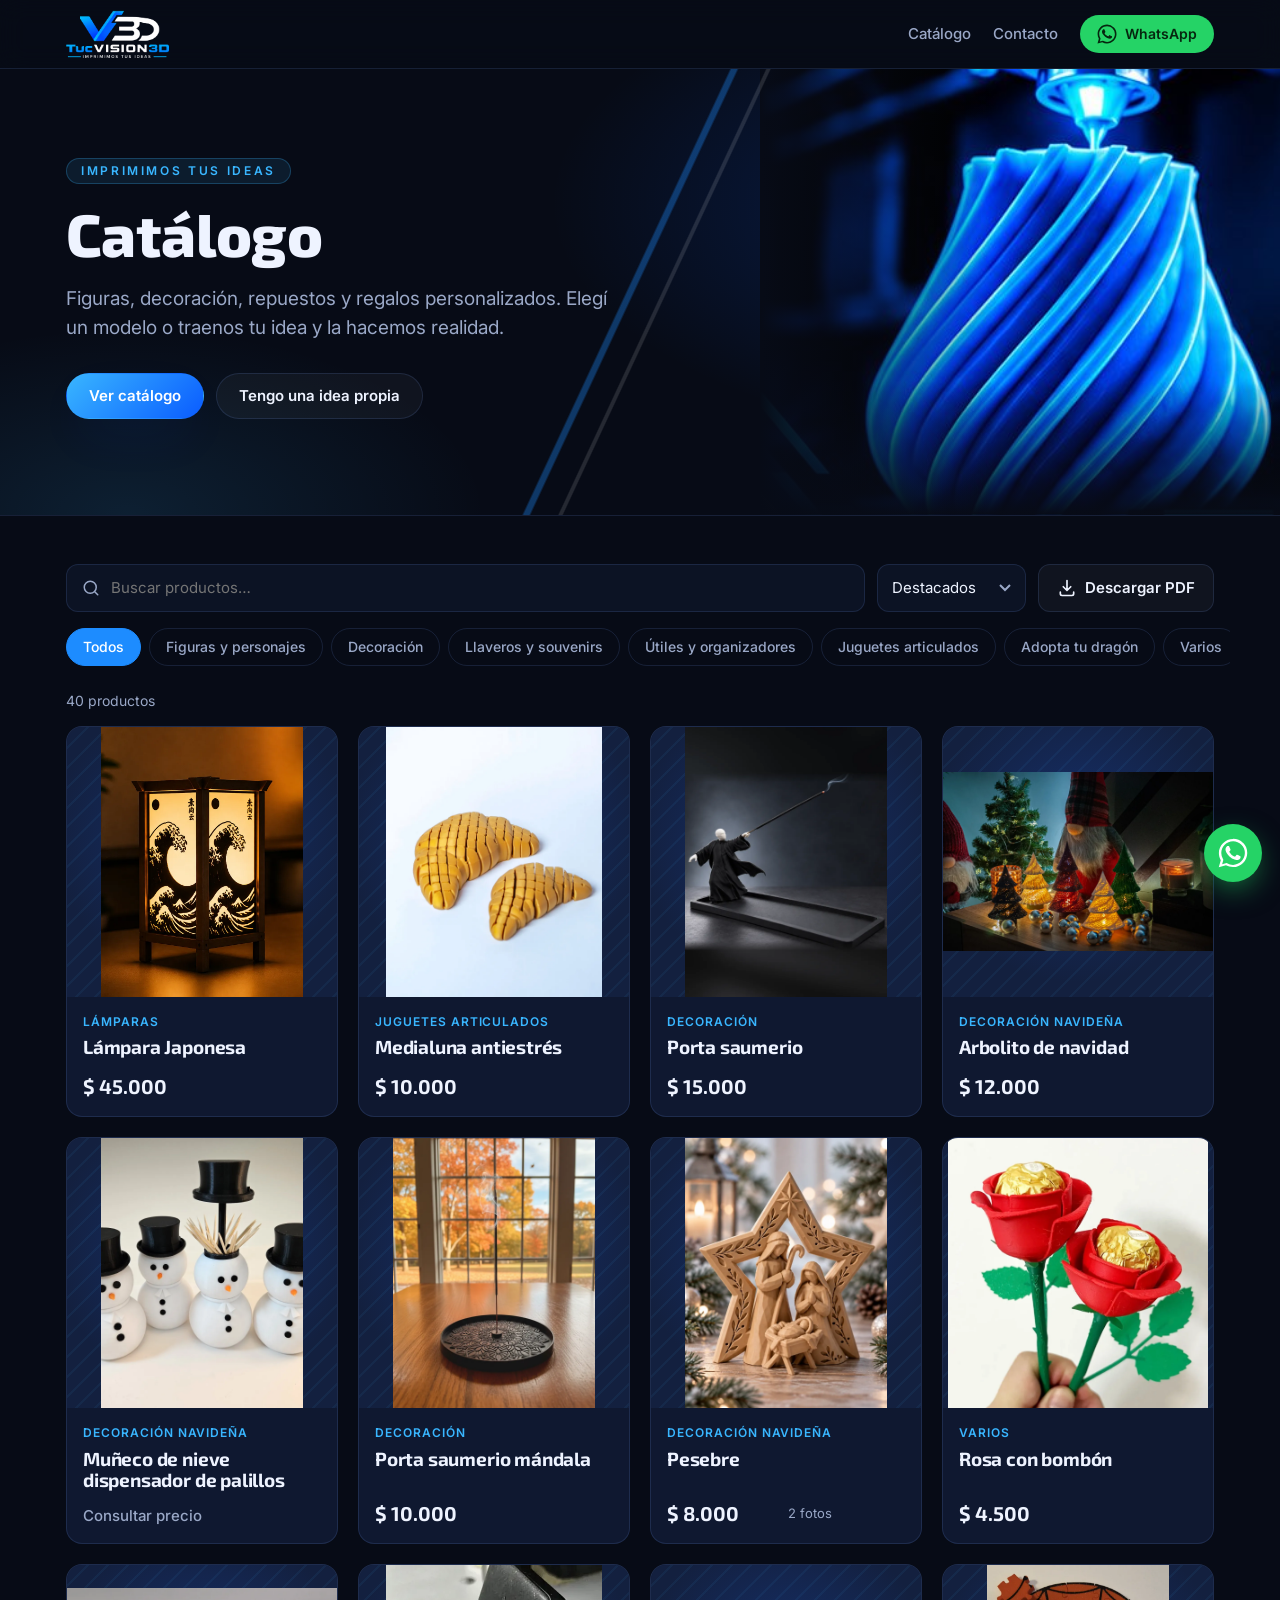
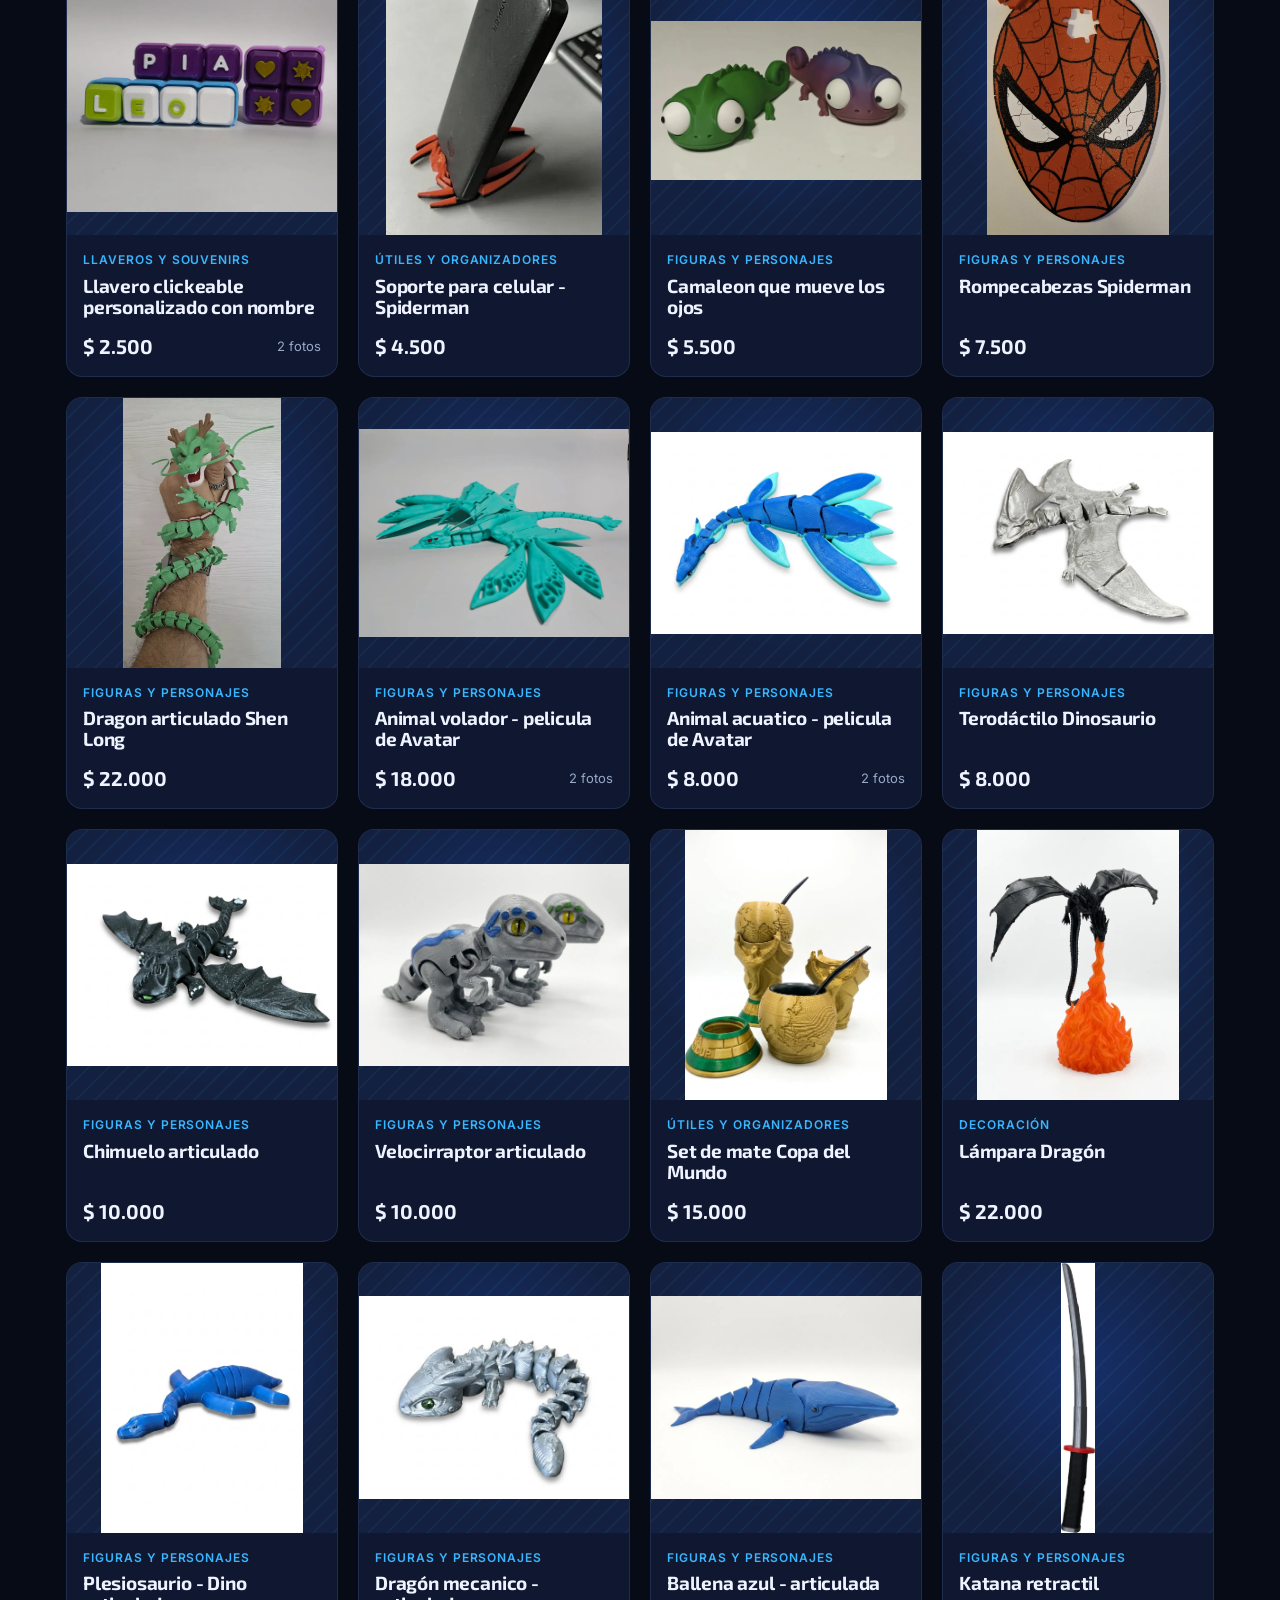
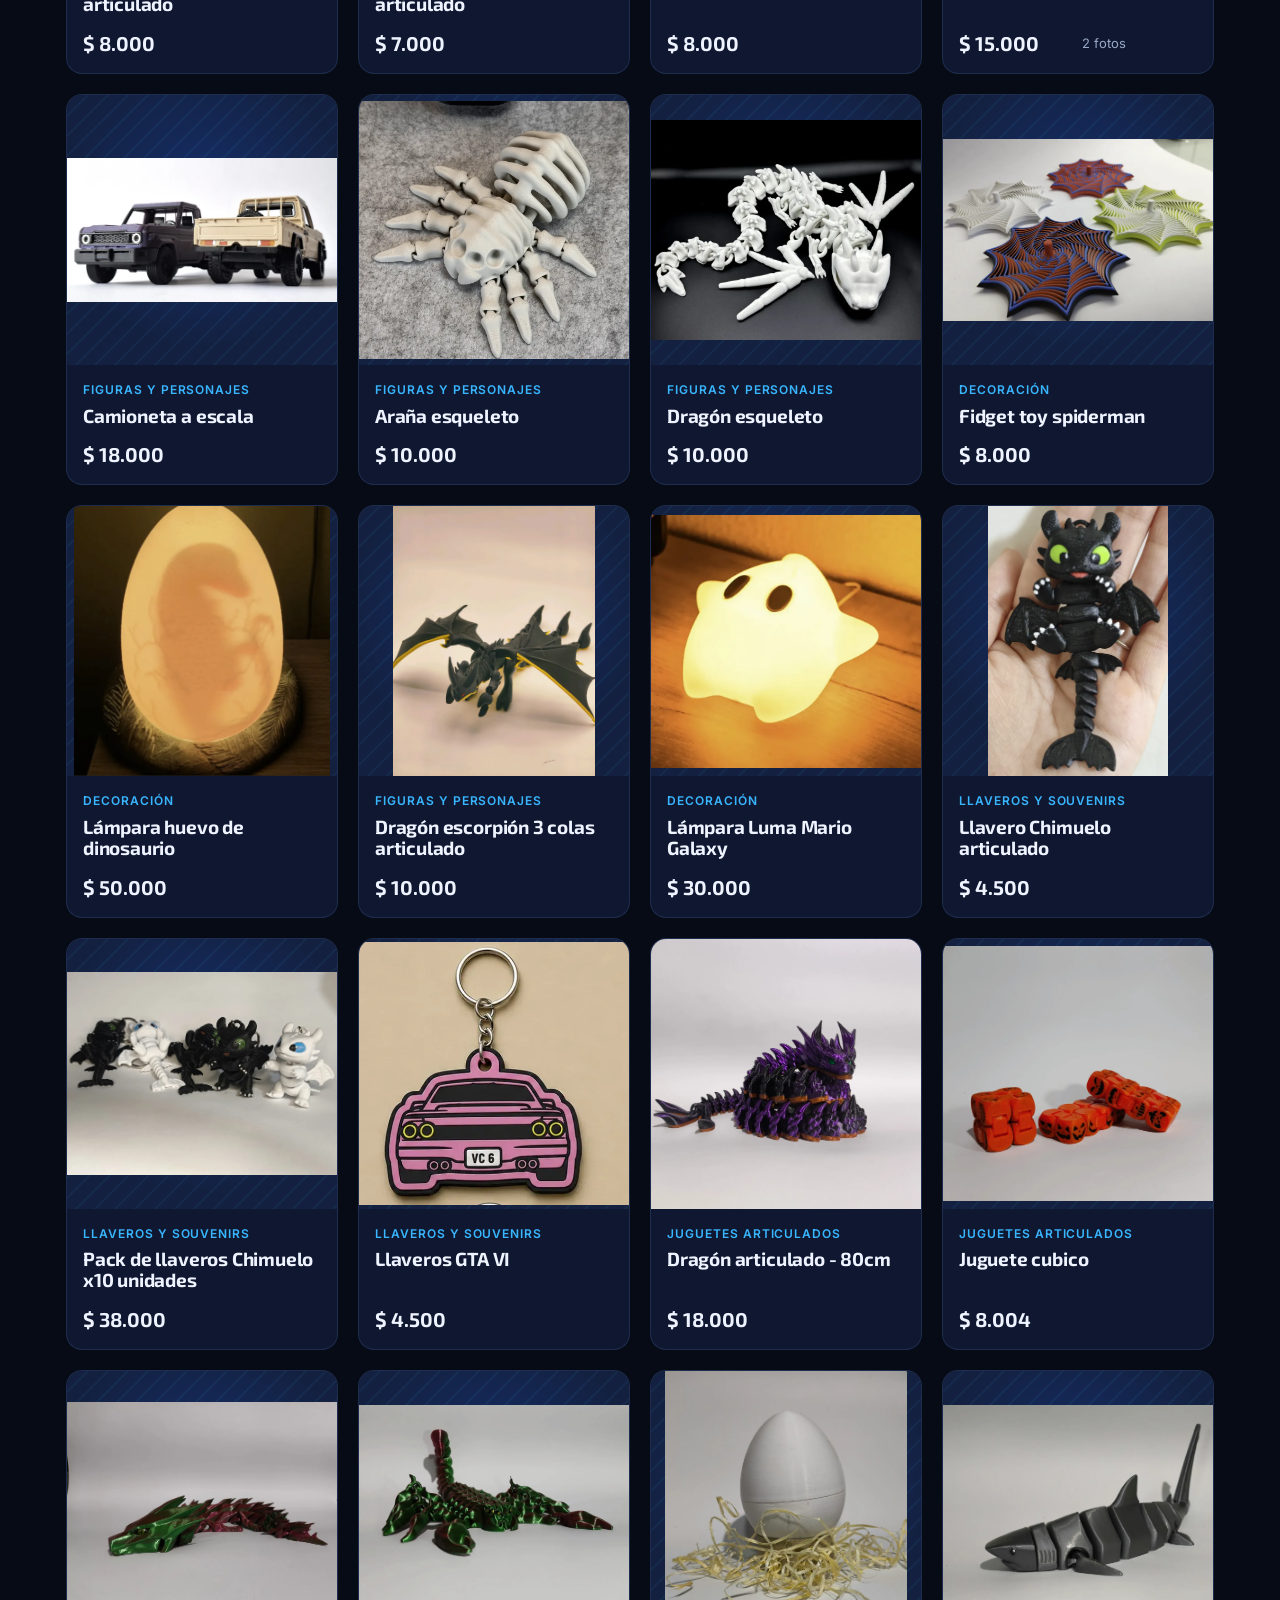
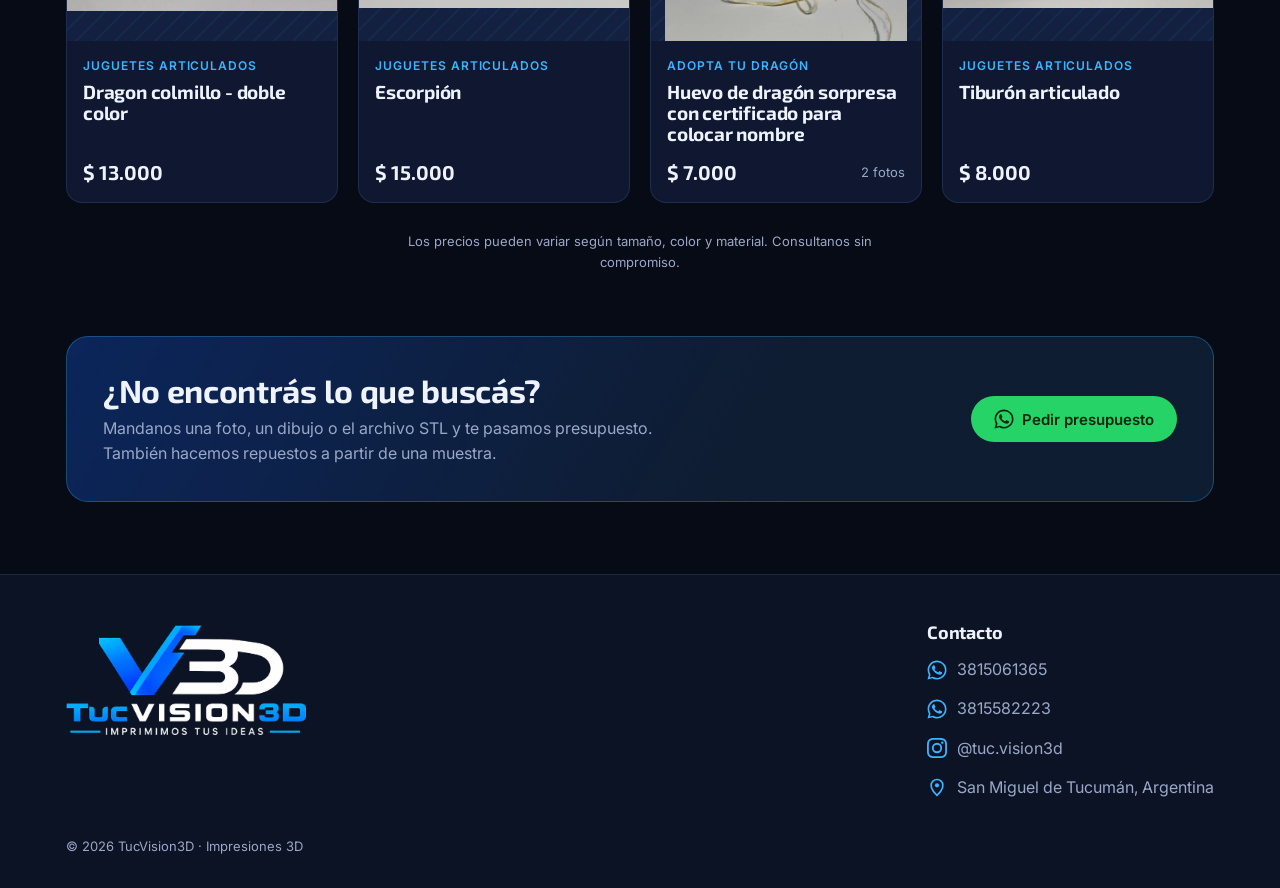
<file: index.html>
<!doctype html>
<html lang="es">
<head>
  <meta charset="utf-8" />
  <meta name="viewport" content="width=device-width, initial-scale=1, viewport-fit=cover" />
  <title>TucVision3D · Catálogo de impresiones 3D</title>
  <meta name="description" content="Catálogo de impresiones 3D en Tucumán: figuras, decoración, llaveros, repuestos y piezas personalizadas. Imprimimos tus ideas." />
  <meta name="theme-color" content="#070b16" />
  <meta property="og:title" content="TucVision3D · Catálogo de impresiones 3D" />
  <meta property="og:description" content="Imprimimos tus ideas. Mirá el catálogo y consultanos por WhatsApp." />
  <meta property="og:image" content="/assets/og-image.jpg" />
  <meta property="og:type" content="website" />
  <link rel="icon" type="image/png" href="/assets/favicon.png" />
  <link rel="apple-touch-icon" href="/assets/apple-touch-icon.png" />
  <link rel="preconnect" href="https://fonts.googleapis.com" />
  <link rel="preconnect" href="https://fonts.gstatic.com" crossorigin />
  <link href="https://fonts.googleapis.com/css2?family=Exo+2:wght@600;700;800&family=Inter:wght@400;500;600&display=swap" rel="stylesheet" />
  <link rel="stylesheet" href="/styles.css" />
</head>
<body>
  <header class="topbar">
    <div class="wrap topbar__inner">
      <a href="#" class="brand" aria-label="TucVision3D, inicio">
        <img src="/assets/logo.png" alt="TucVision3D" width="640" height="297" />
      </a>
      <nav class="topbar__nav">
        <a href="#catalogo">Catálogo</a>
        <a href="#contacto">Contacto</a>
        <a class="btn btn--wa btn--sm js-wa-general" href="#" target="_blank" rel="noopener">
          <svg aria-hidden="true"><use href="#i-wa" /></svg><span>WhatsApp</span>
        </a>
      </nav>
    </div>
  </header>

  <main>
    <section class="hero">
      <div class="hero__bg" aria-hidden="true"></div>
      <div class="wrap hero__inner">
        <p class="eyebrow js-eslogan">Imprimimos tus ideas</p>
        <h1 class="js-hero-titulo">Catálogo de impresiones 3D</h1>
        <p class="hero__text js-hero-texto"></p>
        <div class="hero__cta">
          <a href="#catalogo" class="btn btn--primary">Ver catálogo</a>
          <a href="#" class="btn btn--ghost js-wa-idea" target="_blank" rel="noopener">Tengo una idea propia</a>
        </div>
      </div>
    </section>

    <section id="catalogo" class="catalog wrap">
      <div class="toolbar">
        <div class="search">
          <svg aria-hidden="true"><use href="#i-search" /></svg>
          <input id="q" type="search" placeholder="Buscar productos…" autocomplete="off" aria-label="Buscar productos" />
        </div>
        <label class="sort">
          <span class="sr-only">Ordenar</span>
          <select id="sort" aria-label="Ordenar">
            <option value="destacados">Destacados</option>
            <option value="az">Nombre A–Z</option>
            <option value="precio-asc">Menor precio</option>
            <option value="precio-desc">Mayor precio</option>
          </select>
        </label>
        <button type="button" class="btn btn--ghost btn--pdf js-pdf" title="Descargar el catálogo completo en PDF">
          <svg aria-hidden="true"><use href="#i-pdf" /></svg><span>Descargar PDF</span>
        </button>
      </div>
      <div id="chips" class="chips" role="tablist" aria-label="Categorías"></div>

      <p id="count" class="count" aria-live="polite"></p>
      <div id="grid" class="grid"></div>
      <div id="empty" class="empty" hidden>
        <p>No encontramos productos con esa búsqueda.</p>
        <a href="#" class="btn btn--wa js-wa-idea" target="_blank" rel="noopener">
          <svg aria-hidden="true"><use href="#i-wa" /></svg><span>Consultanos igual</span>
        </a>
      </div>
      <p class="nota js-nota-precios"></p>
    </section>

    <section class="custom wrap">
      <div class="custom__card">
        <div>
          <h2>¿No encontrás lo que buscás?</h2>
          <p>Mandanos una foto, un dibujo o el archivo STL y te pasamos presupuesto. También hacemos repuestos a partir de una muestra.</p>
        </div>
        <a href="#" class="btn btn--wa js-wa-idea" target="_blank" rel="noopener">
          <svg aria-hidden="true"><use href="#i-wa" /></svg><span>Pedir presupuesto</span>
        </a>
      </div>
    </section>
  </main>

  <footer id="contacto" class="footer">
    <div class="wrap footer__inner">
      <img class="footer__logo" src="/assets/logo.png" alt="TucVision3D" width="640" height="297" loading="lazy" />
      <div class="footer__contact">
        <h2>Contacto</h2>
        <ul id="contact-list"></ul>
      </div>
    </div>
    <p class="footer__copy wrap">© <span id="year"></span> TucVision3D · Impresiones 3D</p>
  </footer>

  <!-- Detalle de producto -->
  <dialog id="modal" class="modal" aria-labelledby="m-title">
    <button class="modal__close" type="button" aria-label="Cerrar" data-close>&times;</button>
    <div class="modal__body">
      <div class="gallery">
        <div class="gallery__main" id="m-main"></div>
        <div class="gallery__thumbs" id="m-thumbs"></div>
      </div>
      <div class="detail">
        <p class="detail__cat" id="m-cat"></p>
        <h2 id="m-title"></h2>
        <p class="detail__price" id="m-price"></p>
        <p class="detail__desc" id="m-desc"></p>
        <dl class="specs" id="m-specs"></dl>
        <a id="m-wa" class="btn btn--wa btn--block" href="#" target="_blank" rel="noopener">
          <svg aria-hidden="true"><use href="#i-wa" /></svg><span>Consultar por WhatsApp</span>
        </a>
        <button type="button" class="btn btn--ghost btn--block" id="m-share">Compartir producto</button>
      </div>
    </div>
  </dialog>

  <a class="fab js-wa-general" href="#" target="_blank" rel="noopener" aria-label="Escribinos por WhatsApp">
    <svg aria-hidden="true"><use href="#i-wa" /></svg>
  </a>

  <svg width="0" height="0" style="position:absolute" aria-hidden="true">
    <symbol id="i-wa" viewBox="0 0 24 24"><path fill="currentColor" d="M17.47 14.38c-.3-.15-1.76-.87-2.03-.97-.27-.1-.47-.15-.67.15-.2.3-.77.97-.94 1.17-.17.2-.35.22-.64.07-.3-.15-1.26-.46-2.4-1.48-.89-.79-1.49-1.77-1.66-2.07-.17-.3-.02-.46.13-.6.13-.14.3-.35.45-.52.15-.18.2-.3.3-.5.1-.2.05-.37-.03-.52-.07-.15-.67-1.61-.92-2.2-.24-.58-.49-.5-.67-.51h-.57c-.2 0-.52.07-.79.37-.27.3-1.04 1.02-1.04 2.48s1.07 2.88 1.21 3.07c.15.2 2.1 3.2 5.08 4.49.71.3 1.26.49 1.7.63.71.22 1.36.19 1.87.12.57-.09 1.76-.72 2.01-1.41.25-.7.25-1.29.17-1.41-.07-.13-.27-.2-.57-.35M12.05 21.5h-.01a9.4 9.4 0 0 1-4.8-1.32l-.34-.2-3.56.93.95-3.47-.22-.36a9.4 9.4 0 0 1-1.44-5.01c0-5.2 4.23-9.43 9.43-9.43 2.52 0 4.89.98 6.67 2.77a9.37 9.37 0 0 1 2.76 6.67c0 5.2-4.23 9.43-9.44 9.43m8.03-17.46A11.28 11.28 0 0 0 12.05.7C5.8.7.7 5.8.7 12.05c0 2 .52 3.95 1.52 5.67L.6 23.3l5.72-1.5a11.33 11.33 0 0 0 5.72 1.46h.01c6.25 0 11.35-5.09 11.35-11.35 0-3.03-1.18-5.88-3.33-8.02"/></symbol>
    <symbol id="i-ig" viewBox="0 0 24 24"><path fill="currentColor" d="M12 2.2c3.2 0 3.58 0 4.85.07 1.17.05 1.8.25 2.23.41.56.22.96.48 1.38.9.42.42.68.82.9 1.38.16.42.36 1.06.41 2.23.06 1.27.07 1.65.07 4.85s0 3.58-.07 4.85c-.05 1.17-.25 1.8-.41 2.23-.22.56-.48.96-.9 1.38-.42.42-.82.68-1.38.9-.42.16-1.06.36-2.23.41-1.27.06-1.65.07-4.85.07s-3.58 0-4.85-.07c-1.17-.05-1.8-.25-2.23-.41a3.7 3.7 0 0 1-1.38-.9 3.7 3.7 0 0 1-.9-1.38c-.16-.42-.36-1.06-.41-2.23C2.2 15.58 2.2 15.2 2.2 12s0-3.58.07-4.85c.05-1.17.25-1.8.41-2.23.22-.56.48-.96.9-1.38.42-.42.82-.68 1.38-.9.42-.16 1.06-.36 2.23-.41C8.42 2.2 8.8 2.2 12 2.2M12 0C8.74 0 8.33.01 7.05.07 5.78.13 4.9.33 4.14.63c-.79.3-1.46.72-2.13 1.38A5.9 5.9 0 0 0 .63 4.14C.33 4.9.13 5.78.07 7.05.01 8.33 0 8.74 0 12s.01 3.67.07 4.95c.06 1.27.26 2.15.56 2.91.3.79.72 1.46 1.38 2.13a5.9 5.9 0 0 0 2.13 1.38c.76.3 1.64.5 2.91.56C8.33 23.99 8.74 24 12 24s3.67-.01 4.95-.07c1.27-.06 2.15-.26 2.91-.56a5.9 5.9 0 0 0 2.13-1.38 5.9 5.9 0 0 0 1.38-2.13c.3-.76.5-1.64.56-2.91.06-1.28.07-1.69.07-4.95s-.01-3.67-.07-4.95c-.06-1.27-.26-2.15-.56-2.91a5.9 5.9 0 0 0-1.38-2.13A5.9 5.9 0 0 0 19.86.63C19.1.33 18.22.13 16.95.07 15.67.01 15.26 0 12 0m0 5.84a6.16 6.16 0 1 0 0 12.32 6.16 6.16 0 0 0 0-12.32M12 16a4 4 0 1 1 0-8 4 4 0 0 1 0 8m6.4-11.85a1.44 1.44 0 1 0 0 2.88 1.44 1.44 0 0 0 0-2.88"/></symbol>
    <symbol id="i-search" viewBox="0 0 24 24"><path fill="none" stroke="currentColor" stroke-width="2" stroke-linecap="round" d="M11 19a8 8 0 1 0 0-16 8 8 0 0 0 0 16zm10 2-4.35-4.35"/></symbol>
    <symbol id="i-pdf" viewBox="0 0 24 24"><path fill="none" stroke="currentColor" stroke-width="2" stroke-linecap="round" stroke-linejoin="round" d="M12 3v12m0 0-4.5-4.5M12 15l4.5-4.5M4 17v2a2 2 0 0 0 2 2h12a2 2 0 0 0 2-2v-2"/></symbol>
    <symbol id="i-pin" viewBox="0 0 24 24"><path fill="none" stroke="currentColor" stroke-width="2" d="M12 22s7-6.1 7-12a7 7 0 1 0-14 0c0 5.9 7 12 7 12z"/><circle cx="12" cy="10" r="2.5" fill="currentColor"/></symbol>
  </svg>

  <script src="/pdf.js" defer></script>
  <script src="/app.js" defer></script>
</body>
</html>
</file>
<file: styles.css>
:root {
  --bg: #070b16;
  --bg-2: #0c1324;
  --card: #0f1830;
  --card-2: #13203f;
  --line: rgba(120, 160, 255, 0.14);
  --text: #eef3ff;
  --muted: #9aa8c7;
  --blue: #1d8cff;
  --blue-2: #0a5cff;
  --cyan: #39b6ff;
  --wa: #25d366;
  --radius: 16px;
  --shadow: 0 20px 50px -20px rgba(0, 60, 255, 0.45);
  /* Fondo de las fotos (y de los productos sin foto) */
  --ph-bg:
    repeating-linear-gradient(135deg, rgba(57,182,255,.06) 0 2px, transparent 2px 14px),
    radial-gradient(circle at 50% 40%, #16306b, #13203f 70%);
  --font-head: "Exo 2", system-ui, sans-serif;
  --font-body: "Inter", system-ui, -apple-system, "Segoe UI", sans-serif;
}

* { box-sizing: border-box; }
html { scroll-behavior: smooth; scroll-padding-top: 84px; }
body {
  margin: 0;
  background: var(--bg);
  color: var(--text);
  font-family: var(--font-body);
  font-size: 16px;
  line-height: 1.55;
  -webkit-font-smoothing: antialiased;
}
img { max-width: 100%; display: block; }
a { color: inherit; }
h1, h2, h3 { font-family: var(--font-head); line-height: 1.1; margin: 0; letter-spacing: -0.01em; }
.wrap { width: 100%; max-width: 1180px; margin: 0 auto; padding: 0 16px; }
.sr-only { position: absolute; width: 1px; height: 1px; overflow: hidden; clip: rect(0 0 0 0); }

/* ---------- Botones ---------- */
.btn {
  display: inline-flex; align-items: center; justify-content: center; gap: 8px;
  min-height: 46px; padding: 0 22px; border-radius: 999px;
  font: 600 15px/1 var(--font-body); text-decoration: none; cursor: pointer;
  border: 1px solid transparent; transition: transform .15s, background .15s, box-shadow .15s;
  white-space: nowrap;
}
.btn:active { transform: scale(.98); }
.btn svg { width: 20px; height: 20px; flex: none; }
.btn--primary { background: linear-gradient(135deg, var(--cyan), var(--blue-2)); color: #fff; box-shadow: var(--shadow); }
.btn--primary:hover { box-shadow: 0 20px 50px -14px rgba(0, 110, 255, .7); }
.btn--ghost { background: rgba(255,255,255,.04); border-color: var(--line); color: var(--text); }
.btn--ghost:hover { background: rgba(255,255,255,.09); }
.btn--wa { background: var(--wa); color: #06260f; }
.btn--wa:hover { background: #33e377; }
.btn--sm { min-height: 38px; padding: 0 16px; font-size: 14px; }
.btn--block { width: 100%; }

/* ---------- Header ---------- */
.topbar {
  position: sticky; top: 0; z-index: 20;
  background: rgba(7, 11, 22, .82); backdrop-filter: blur(12px); -webkit-backdrop-filter: blur(12px);
  border-bottom: 1px solid var(--line);
}
.topbar__inner { display: flex; align-items: center; justify-content: space-between; height: 68px; gap: 12px; }
.brand img { height: 48px; width: auto; }
.topbar__nav { display: flex; align-items: center; gap: 22px; }
.topbar__nav > a:not(.btn) { text-decoration: none; color: var(--muted); font-weight: 500; font-size: 15px; }
.topbar__nav > a:not(.btn):hover { color: var(--text); }

/* ---------- Hero ---------- */
.hero { position: relative; overflow: hidden; border-bottom: 1px solid var(--line); }
.hero__bg {
  position: absolute; inset: 0;
  background:
    radial-gradient(60% 80% at 85% 30%, rgba(10,92,255,.28), transparent 70%),
    radial-gradient(40% 60% at 10% 100%, rgba(57,182,255,.12), transparent 70%),
    var(--bg);
}
.hero__bg::before, .hero__bg::after { content: ""; position: absolute; top: 0; bottom: 0; background-repeat: no-repeat; background-size: cover; }
.hero__bg::before {
  right: 0; width: min(46%, 520px);
  background-image: linear-gradient(90deg, var(--bg) 0%, rgba(7,11,22,0) 45%), linear-gradient(0deg, var(--bg) 0%, rgba(7,11,22,0) 30%), url("/assets/hero-impresora.jpg");
  background-position: center, center, center bottom;
}
.hero__bg::after {
  /* franjas diagonales como en el banner */
  right: 30%; width: 40%;
  background: linear-gradient(115deg, transparent 48%, rgba(29,140,255,.35) 48.3%, rgba(29,140,255,.35) 49%, transparent 49.3%, transparent 53%, rgba(255,255,255,.12) 53.2%, rgba(255,255,255,.12) 53.6%, transparent 53.8%);
  pointer-events: none;
}
.hero__inner { position: relative; padding: 88px 16px 96px; max-width: 1180px; }
.eyebrow {
  display: inline-block; margin: 0 0 16px; padding: 6px 14px; border-radius: 999px;
  font: 600 12px/1 var(--font-body); letter-spacing: .22em; text-transform: uppercase;
  color: var(--cyan); background: rgba(57,182,255,.1); border: 1px solid rgba(57,182,255,.25);
}
.hero h1 { font-size: clamp(34px, 6vw, 60px); font-weight: 800; max-width: 12ch; }
.hero__text { color: var(--muted); font-size: clamp(16px, 2vw, 19px); max-width: 46ch; margin: 18px 0 30px; }
.hero__cta { display: flex; flex-wrap: wrap; gap: 12px; }

/* ---------- Catálogo ---------- */
.catalog { padding-top: 48px; padding-bottom: 24px; }
.toolbar { display: flex; gap: 12px; margin-bottom: 16px; }
.search { position: relative; flex: 1; }
.search svg { position: absolute; left: 16px; top: 50%; width: 18px; height: 18px; transform: translateY(-50%); color: var(--muted); }
.search input, .sort select {
  width: 100%; height: 48px; border-radius: 12px; border: 1px solid var(--line);
  background: var(--bg-2); color: var(--text); font: 400 15px var(--font-body); outline: none;
}
.search input { padding: 0 16px 0 44px; }
.search input:focus, .sort select:focus { border-color: var(--blue); box-shadow: 0 0 0 3px rgba(29,140,255,.2); }
.btn--pdf { height: 48px; border-radius: 12px; padding: 0 18px; }
.btn--pdf[aria-busy="true"] { opacity: .7; cursor: progress; }
.sort select { padding: 0 36px 0 14px; appearance: none; cursor: pointer;
  background-image: url("data:image/svg+xml,%3Csvg xmlns='http://www.w3.org/2000/svg' width='12' height='8'%3E%3Cpath d='M1 1l5 5 5-5' fill='none' stroke='%239aa8c7' stroke-width='2'/%3E%3C/svg%3E");
  background-repeat: no-repeat; background-position: right 14px center; }

.chips { display: flex; gap: 8px; overflow-x: auto; padding-bottom: 6px; scrollbar-width: none; margin: 0 -16px; padding-left: 16px; padding-right: 16px; }
.chips::-webkit-scrollbar { display: none; }
.chip {
  flex: none; height: 38px; padding: 0 16px; border-radius: 999px; cursor: pointer;
  border: 1px solid var(--line); background: transparent; color: var(--muted);
  font: 500 14px var(--font-body); transition: all .15s;
}
.chip:hover { color: var(--text); border-color: rgba(120,160,255,.35); }
.chip[aria-selected="true"] { background: var(--blue); border-color: var(--blue); color: #fff; }

.count { color: var(--muted); font-size: 14px; margin: 18px 0 14px; }
.grid { display: grid; grid-template-columns: repeat(auto-fill, minmax(250px, 1fr)); gap: 20px; }

.card {
  position: relative; display: flex; flex-direction: column; text-align: left;
  background: var(--card); border: 1px solid var(--line); border-radius: var(--radius);
  overflow: hidden; cursor: pointer; color: inherit; font: inherit; padding: 0;
  transition: transform .2s, border-color .2s, box-shadow .2s;
}
.card:hover, .card:focus-visible { transform: translateY(-4px); border-color: rgba(57,182,255,.45); box-shadow: var(--shadow); outline: none; }
.card__img { aspect-ratio: 1; width: 100%; object-fit: contain; background: var(--ph-bg); }
.card__body { padding: 16px 16px 18px; display: flex; flex-direction: column; gap: 6px; flex: 1; }
.card__cat { font-size: 12px; letter-spacing: .08em; text-transform: uppercase; color: var(--cyan); font-weight: 600; }
.card__title { font-size: 19px; font-weight: 700; }
.card__foot { margin-top: auto; padding-top: 10px; display: flex; align-items: center; justify-content: space-between; gap: 8px; }
.price { font: 700 20px var(--font-head); }
.price--ask { font-size: 15px; color: var(--muted); font-family: var(--font-body); font-weight: 500; }
.card__more { font-size: 13px; color: var(--muted); }
.badge {
  position: absolute; top: 12px; left: 12px; z-index: 1;
  padding: 5px 10px; border-radius: 999px; font: 700 11px/1 var(--font-body);
  letter-spacing: .06em; text-transform: uppercase;
  background: linear-gradient(135deg, var(--cyan), var(--blue-2)); color: #fff;
}

/* Imagen de relleno cuando el producto no tiene fotos */
.ph {
  aspect-ratio: 1; width: 100%; display: grid; place-items: center;
  background: var(--ph-bg);
}
.ph img { width: 46%; opacity: .55; }

.empty { text-align: center; padding: 48px 0; color: var(--muted); }
.nota { color: var(--muted); font-size: 13px; text-align: center; margin: 28px auto 0; max-width: 60ch; }

/* ---------- Pedido a medida ---------- */
.custom { padding-top: 40px; padding-bottom: 72px; }
.custom__card {
  display: flex; align-items: center; justify-content: space-between; gap: 24px; flex-wrap: wrap;
  padding: 36px; border-radius: 22px; border: 1px solid rgba(57,182,255,.3);
  background: linear-gradient(120deg, rgba(10,92,255,.25), rgba(57,182,255,.06) 60%), var(--bg-2);
}
.custom__card h2 { font-size: clamp(24px, 3.4vw, 32px); margin-bottom: 8px; }
.custom__card p { color: var(--muted); margin: 0; max-width: 56ch; }

/* ---------- Footer ---------- */
.footer { border-top: 1px solid var(--line); background: var(--bg-2); padding-top: 48px; }
.footer__inner { display: flex; justify-content: space-between; align-items: flex-start; gap: 32px; flex-wrap: wrap; }
.footer__logo { width: 240px; height: auto; }
.footer__contact h2 { font-size: 18px; margin-bottom: 14px; }
.footer__contact ul { list-style: none; padding: 0; margin: 0; display: grid; gap: 10px; }
.footer__contact a, .footer__contact span { display: inline-flex; align-items: center; gap: 10px; text-decoration: none; color: var(--muted); }
.footer__contact a:hover { color: var(--text); }
.footer__contact svg { width: 20px; height: 20px; color: var(--cyan); flex: none; }
.footer__copy { color: var(--muted); font-size: 13px; padding-top: 32px; padding-bottom: 32px; margin: 0 auto; }

.fab {
  position: fixed; right: 18px; bottom: calc(18px + env(safe-area-inset-bottom)); z-index: 30;
  width: 58px; height: 58px; border-radius: 50%; display: grid; place-items: center;
  background: var(--wa); color: #fff; box-shadow: 0 10px 30px -6px rgba(37,211,102,.6);
  transition: transform .15s;
}
.fab:hover { transform: scale(1.06); }
.fab svg { width: 30px; height: 30px; }

/* ---------- Modal ---------- */
.modal {
  width: min(980px, calc(100% - 32px)); max-height: calc(100dvh - 32px);
  padding: 0; border: 1px solid var(--line); border-radius: 22px;
  background: var(--bg-2); color: var(--text); overflow: auto;
}
.modal::backdrop { background: rgba(2, 5, 12, .78); backdrop-filter: blur(4px); }
.modal[open] { animation: pop .2s ease-out; }
@keyframes pop { from { opacity: 0; transform: translateY(12px) scale(.98); } }
.modal__close {
  position: absolute; top: 12px; right: 12px; z-index: 2;
  width: 40px; height: 40px; border-radius: 50%; border: 1px solid var(--line);
  background: rgba(7,11,22,.75); color: var(--text); font-size: 26px; line-height: 1; cursor: pointer;
}
.modal__body { display: grid; grid-template-columns: 1.1fr 1fr; }
.gallery { padding: 16px; }
.gallery__main { border-radius: 14px; overflow: hidden; background: var(--ph-bg); }
.gallery__main > img { aspect-ratio: 1; width: 100%; object-fit: contain; }
.gallery__thumbs { display: flex; gap: 8px; margin-top: 10px; overflow-x: auto; }
.gallery__thumbs button {
  flex: none; width: 64px; height: 64px; padding: 0; border-radius: 10px; overflow: hidden; cursor: pointer;
  border: 2px solid transparent; background: var(--card-2); opacity: .6;
}
.gallery__thumbs button[aria-current="true"] { border-color: var(--blue); opacity: 1; }
.gallery__thumbs img { width: 100%; height: 100%; object-fit: cover; }
.detail { padding: 32px 28px 28px 12px; display: flex; flex-direction: column; gap: 12px; }
.detail__cat { margin: 0; color: var(--cyan); font-size: 12px; font-weight: 600; letter-spacing: .1em; text-transform: uppercase; }
.detail h2 { font-size: clamp(26px, 3.2vw, 34px); padding-right: 36px; }
.detail__price { margin: 0; font: 800 28px var(--font-head); }
.detail__price.price--ask { font-size: 17px; }
.detail__desc { margin: 0; color: var(--muted); white-space: pre-line; }
.specs { margin: 6px 0 10px; display: grid; grid-template-columns: auto 1fr; gap: 10px 16px; font-size: 14px; }
.specs dt { color: var(--muted); }
.specs dd { margin: 0; }
.swatches { display: flex; flex-wrap: wrap; gap: 6px; }
.swatches span { padding: 3px 10px; border-radius: 999px; border: 1px solid var(--line); font-size: 13px; }

/* ---------- Responsive ---------- */
@media (max-width: 760px) {
  .topbar__nav > a:not(.btn) { display: none; }
  .topbar__inner { height: 60px; }
  .brand img { height: 40px; }
  .hero__bg::before { width: 70%; opacity: .45; }
  .hero__bg::after { display: none; }
  .hero__inner { padding: 64px 16px 56px; }
  .toolbar { flex-wrap: wrap; }
  .search { flex-basis: 100%; }
  .sort, .btn--pdf { flex: 1; }
  .grid { grid-template-columns: repeat(2, 1fr); gap: 12px; }
  .card__body { padding: 12px; }
  .card__title { font-size: 16px; }
  .price { font-size: 17px; }
  .price--ask { font-size: 14px; }
  .card__more { display: none; }
  .custom__card { padding: 24px; }
  .modal { width: 100%; max-height: 100dvh; height: 100dvh; max-width: 100%; border-radius: 0; margin: 0; border: 0; }
  .modal__body { grid-template-columns: 1fr; }
  .gallery { padding: 0; }
  .gallery__main { border-radius: 0; }
  .gallery__thumbs { padding: 0 16px; }
  .detail { padding: 20px 16px 32px; }
  .detail h2 { padding-right: 0; }
}
@media (max-width: 380px) {
  .topbar__nav .btn span { display: none; }
  .topbar__nav .btn { padding: 0 12px; }
}
@media (prefers-reduced-motion: reduce) {
  * { animation: none !important; transition: none !important; scroll-behavior: auto !important; }
}
</file>
